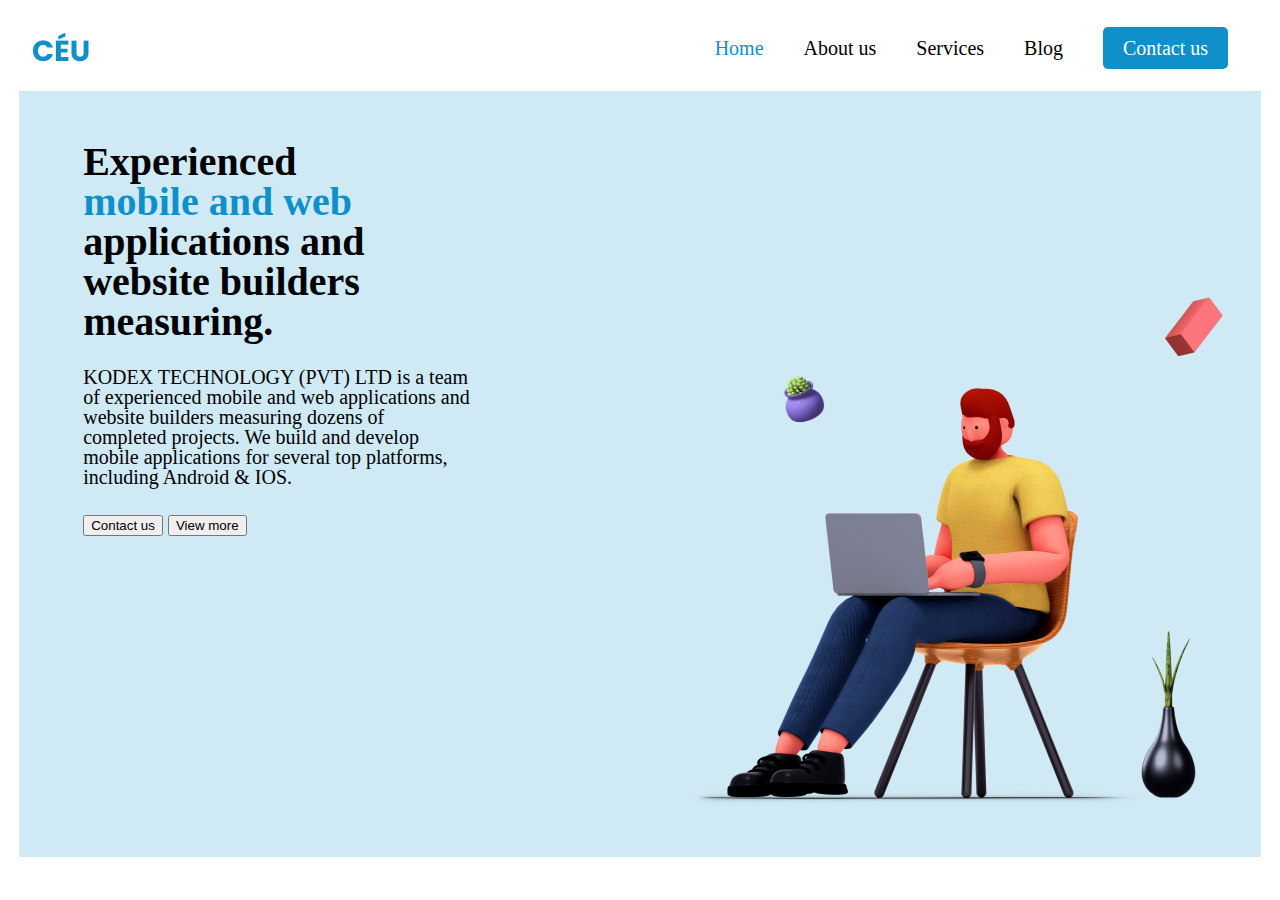
<file: atv_ceu/index.html>
<!DOCTYPE html>
<html lang="en">

<head>
    <meta charset="UTF-8">
    <meta name="viewport" content="width=device-width, initial-scale=1.0">
    <title>
        Céu
    </title>

    <link rel="stylesheet" href="css/reset.css">
    <link rel="stylesheet" href="css/style.css">

</head>

<body>

    <header>

        <nav>
            <div>
                <img src="src/ceu.png" alt="ceu">
            </div>
    
            <div>
                <ul>
                    <li class="atual">
                        <a href="#">
                            Home
                        </a>
                    </li>
                    <li>
                        <a href="#">
                            About us
                        </a>
                    </li>
                    <li>
                        <a href="#">
                            Services
                        </a>
                    </li>
                    <li>
                        <a href="#">
                            Blog
                        </a>
                    </li>
                    <li class="buttom">
                        <a href="#">
                            Contact us
                        </a>
                    </li>
                </ul> 
            </div>    
        </nav>
        
    </header>

    <main>

        <section class="experiencia">

            <div class="texto">
                <h1>
                    Experienced <span>mobile and web</span> applications and website builders measuring.
                </h1>
                <p>
                    KODEX TECHNOLOGY (PVT) LTD is a team of experienced mobile and web applications and website builders measuring dozens of completed projects. We build and develop mobile applications for several top platforms, including Android  & IOS. 
                </p>
                <p>
                    <button>
                        Contact us
                    </button>
                    <button>
                        View more
                    </button>
                </p>
            </div>

            <div>
                <img src="src/cara-sentado.png" alt="cara-sentado">
            </div>

        </section>

    </main>

    <footer></footer>

</body>

</html>
</file>
<file: atv_ceu/css/style.css>
/*----------------------------------------
                  GERAL
----------------------------------------*/

html 
{
	font-size: calc(15px + 0.390625vw);

    margin: 1vw  1.5vw 2vw 1.5vw;
}

body 
{
	font-family: "Playwrite DE Grund", cursive;
}

a
{
    text-decoration: none;
    color: black;
}

/*----------------------------------------
                  TOPO
----------------------------------------*/

header
{
    margin: 1.5vw 1vw 2vw 1vw;
}

header nav
{
    display: flex;
    justify-content: space-between;
    align-items: center;
}

header nav div ul
{
    display: flex;
}

header nav div ul li
{
    margin: 0 20px 0 20px;
}

header nav div ul li.atual a
{
    color: #1090CB;
}

header nav div ul li.buttom a
{
    color: white;
    background-color: #1090CB;
    padding: 10px 20px 10px 20px ; 
    border-radius: 5px ;
}

/*----------------------------------------
         CONTEÚDO - EXPERIENCIAS
----------------------------------------*/

section.experiencia
{
    display: flex;
    justify-content: space-between;
    background: rgba(16, 144, 203, 0.2);
}

section.esperiencia div
{
    margin: 0 1vw 2vw 4vw;
}

section.experiencia div.texto h1
{
    margin: 4vw 6vw 2vw 5vw;
    font-size: 2rem;
    font-weight: bold;
    width: 50%;
}

section.experiencia div.texto h1 span
{
    color: #1090CB;
}

section.experiencia div.texto p
{
    width: 60%;
    margin: 0 6vw 2vw 5vw;
}

/*----------------------------------------
            CONTEÚDO - 
----------------------------------------*/

/*----------------------------------------
            CONTEÚDO -
----------------------------------------*/

/*----------------------------------------
            CONTEÚDO -
----------------------------------------*/

/*----------------------------------------
                  FOOTER
----------------------------------------*/
</file>
